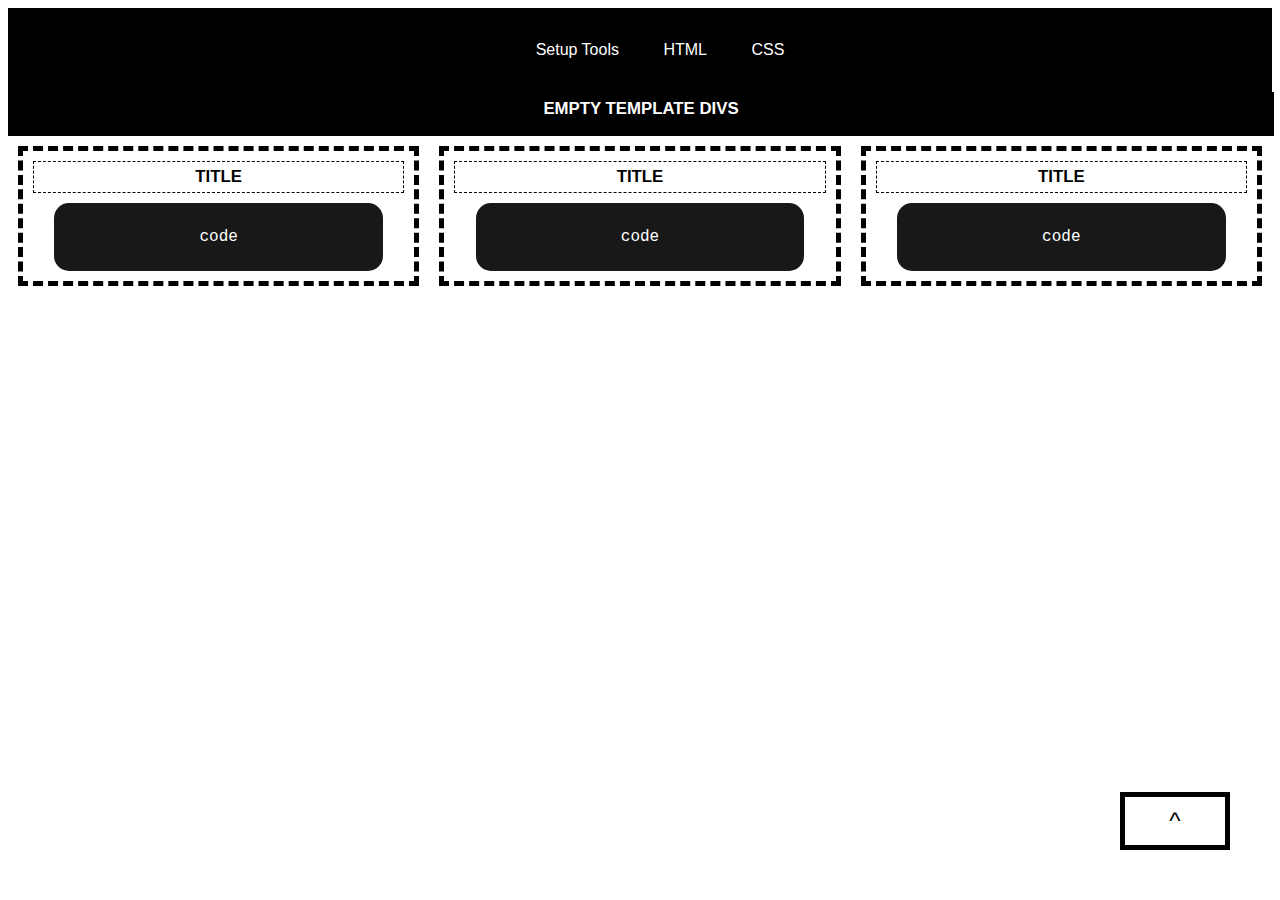
<file: cheatsheet.html>
<!DOCTYPE html>
<html lang="en">
<head>
    <meta charset="UTF-8">
    <meta http-equiv="X-UA-Compatible" content="IE=edge">
    <meta name="viewport" content="width=device-width, initial-scale=1.0">
    <link rel="stylesheet" href="assets/css/style.css">
    <title>HTML Notes</title>

</head>
<body>

<!-- Nav Menu -->
<nav id="top">
    <ul>
        <li><a href="setup.html">Setup Tools</a></li>
        

        <div class="dropdown">
            <li><a href="html.html">HTML</a></li>
            <div class="dropdown-content">
                <li><a href="html.html#terminal">Terminal/Git</a></li>
                <li><a href="tags.html">Semantic Tags</a></li>

            </div>
        </div>
        
        <div class="dropdown">
            <li><a href="css.html">CSS</a></li>
                <div class="dropdown-content">
                    <a href="css.html#attributes">Target Attributes</a>
                    <a href="css.html#display">Display</a>
                    <a href="css.html#box">The Box Model</a>
                    <a href="css.html#units">Units</a>
                    <a href="css.html#positioning">Positioning</a>
                    <a href="css.html#media-queries">Media Queries</a>
                </div>
            </div>
        
    </ul>
</nav>

    
<!-- Back to Top Button -->
    <div class="fixed">
        <a href="#top">^</a>
    </div>

<!-- CONTENT HERE -->
 
<!--Generic DIVS  -->
 <div class="title ">
    <h2 id="id">EMPTY TEMPLATE DIVS</h2> 
</div>

<div class="container">
    <div class="item">
        <h2>TITLE</h2>
            <code>
                code
            </code>
    </div>
    <div class="item">
        <h2>TITLE</h2>
            <code>
                code
            </code>
    </div>
    <div class="item">
        <h2>TITLE</h2>
            <code>
                code
            </code>
    </div>

    
</div>
</div>



     </body>
</html>
</file>
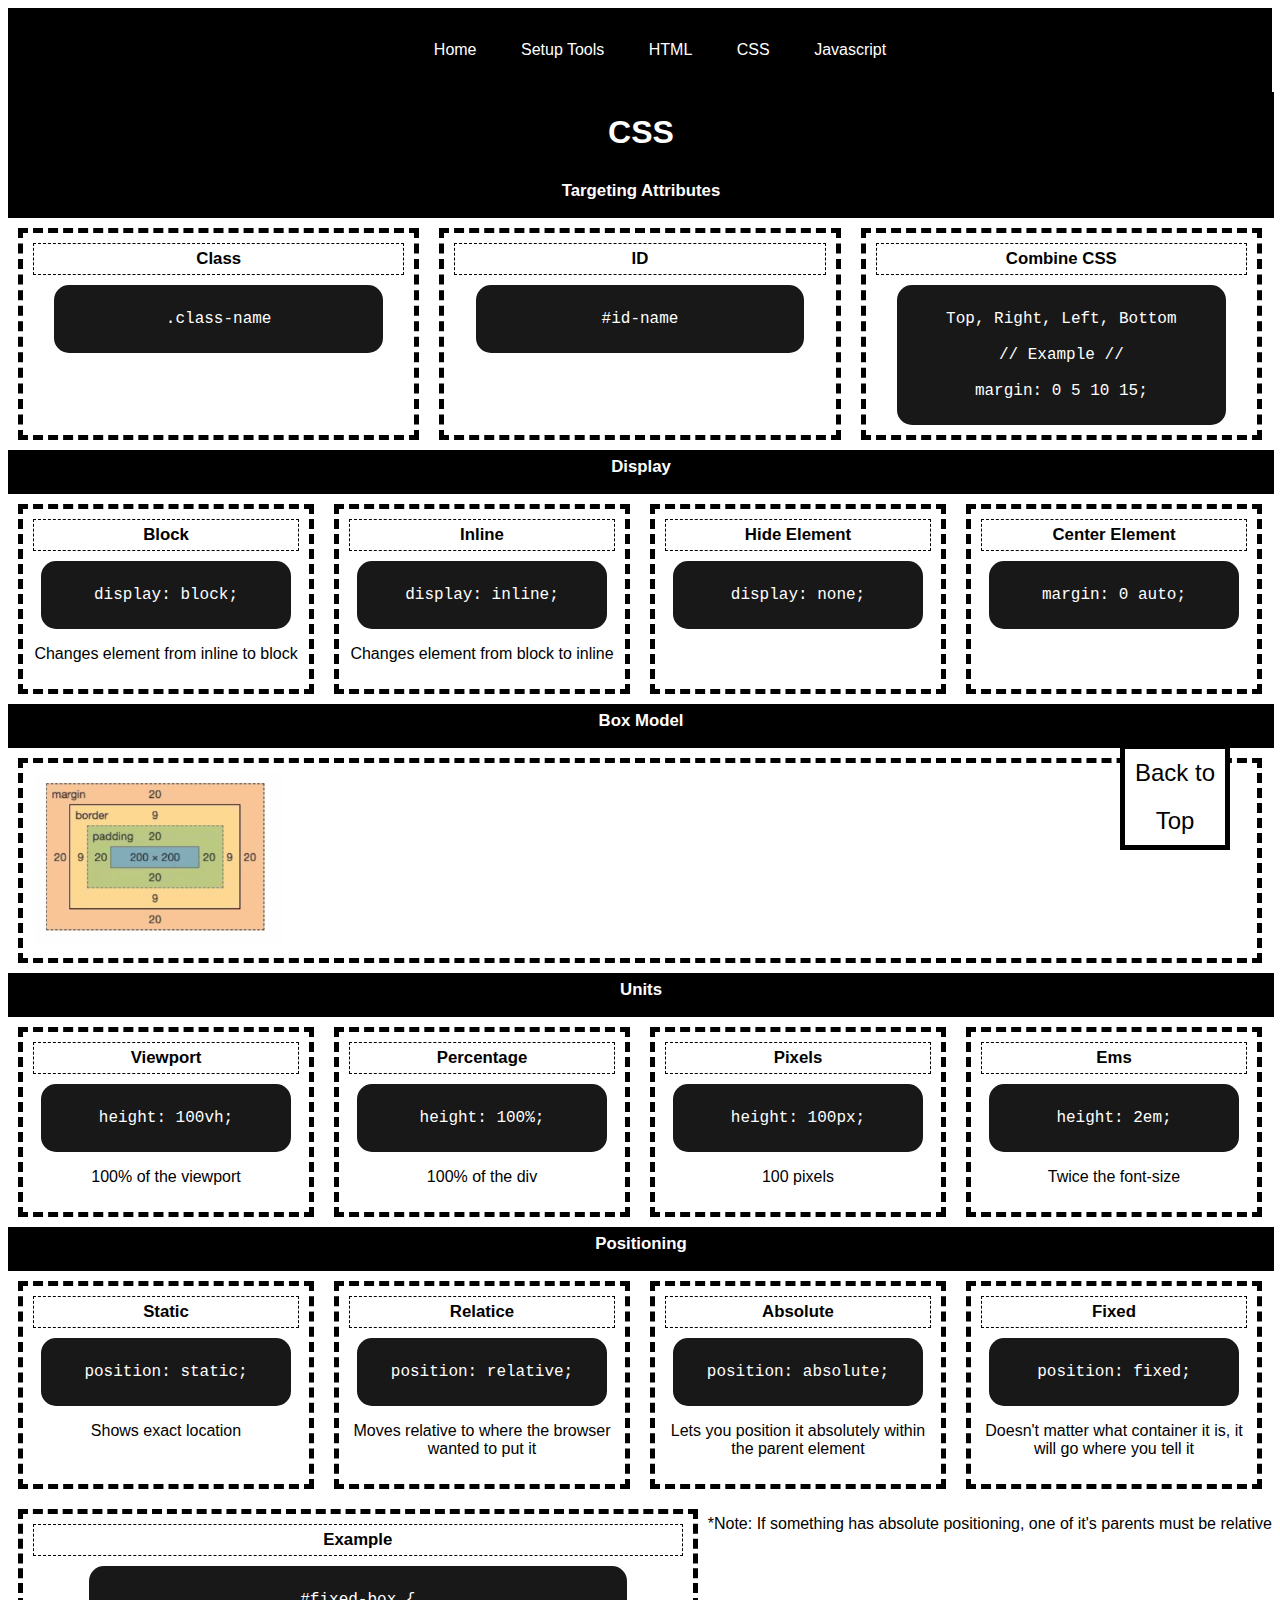
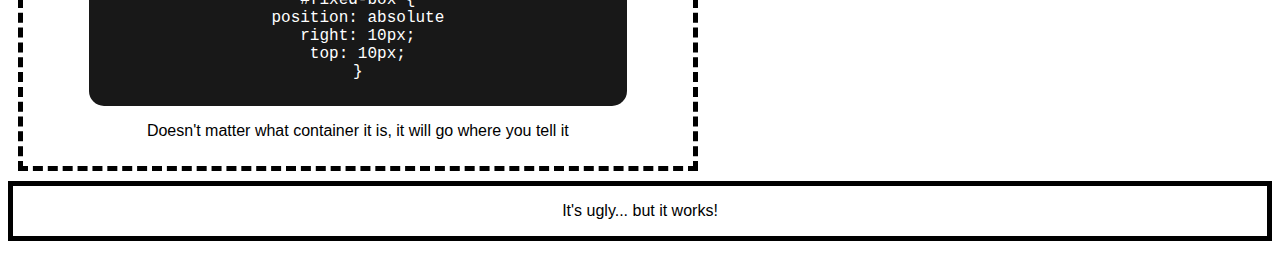
<file: css.html>
<!DOCTYPE html>
<html lang="en">
<head>
    <meta charset="UTF-8">
    <meta http-equiv="X-UA-Compatible" content="IE=edge">
    <meta name="viewport" content="width=device-width, initial-scale=1.0">
    <link rel="stylesheet" href="assets/css/style.css">
    <title>HTML Notes</title>

</head>
<body>

 <!-- Nav Menu -->
<nav id="top">
    <ul>
        <li><a href="index.html">Home</a></li>
        <li><a href="setup.html">Setup Tools</a></li>
        
        <div class="dropdown">
            <li><a href="html.html">HTML</a></li>
                <div class="dropdown-content">
                    <li><a href="html.html#terminal">Terminal/Git</a></li>
                    <li><a href="tags.html">Semantic Tags</a></li>
                </div>
        </div>
        <div class="dropdown">
            <li><a href="css.html">CSS</a></li>
                <div class="dropdown-content">
                    <a href="css.html#attributes">Target Attributes</a><br>
                    <a href="css.html#display">Display</a><br>
                    <a href="css.html#box">The Box Model</a><br>
                    <a href="css.html#units">Units</a><br>
                    <a href="css.html#positioning">Positioning</a><br>
                    <a href="css.html#media-queries">Media Queries</a><br>
                </div>
        </div>

        <div class="dropdown">
            <li><a href="javascript.html">Javascript</a></li>

        </div>
    </ul>
</nav>

    
<!-- Back to Top Button -->
<div class="fixed">
    <a href="#top">Back to <br> Top</a>
</div>


    <!-- CSS -->
    
    <div class="title">
        <h1 >CSS</h1>
    </div>
    
        <div class="title">
            <h2 id="attributes">Targeting Attributes</h2> 
        </div>
            
        <div class="container">
                <div class="item">
                    <h2>Class</h2>
                        <code>
                            .class-name
                        </code>
                </div>
                <div class="item">
                    <h2>ID</h2>
                        <code>
                            #id-name
                        </code>
                </div>
                <div class="item">
                    <h2>Combine CSS</h2>
                        <code>
                            Top, Right, Left, Bottom <br><br>

                            // Example //<br><br>

                            margin: 0 5 10 15;
            
                        </code>
                </div>
            </div>
    
            <div class="title">
                <h2 id="display">Display</h2> 
            </div>
            <div class="container">
                <div class="item">
                    <h2>Block</h2>
                        <code>
                            display: block;
                        </code>
                        <p>
                            Changes element from inline to block
                        </p>
                </div>
                <div class="item">
                    <h2>Inline</h2>
                        <code>
                            display: inline;
                        </code>
                        <p>
                            Changes element from block to inline
                        </p>
                </div>

                <div class="item">
                    <h2>Hide Element</h2>
                        <code>
                            display: none;
                        </code>
                </div>

                <div class="item">
                    <h2>Center Element</h2>
                        <code>
                            margin: 0 auto;
                        </code>
                        
                </div>
                
            </div>



        <div class="title ">
            <h2  id="box">Box Model</h2>
        </div>
      <div class="container">
          <div class="item">
              <img src="./assets/images/boxmodel.png" alt="boxmodel" style="width: 250px;">
          </div>
        </div>

      </div>
       
      
      <div class="title ">
        <h2 id="id">Units</h2> 
    </div>

    <div class="container">
        <div class="item">
            <h2>Viewport</h2>
                <code>
                    height: 100vh;
                </code>
                <p>100% of the viewport</p>
        </div>
        <div class="item">
            <h2>Percentage</h2>
                <code>
                    height: 100%;
                </code>
                <p>100% of the div</p>
        </div>
        <div class="item">
            <h2>Pixels</h2>
                <code>
                    height: 100px;
                </code>
                <p>100 pixels</p>
        </div>
        <div class="item">
            <h2>Ems</h2>
                <code>
                    height: 2em;
                </code>
                <p>Twice the font-size</p>
        </div>
        </div>


        <div class="title " id="positioning">
            <h2>Positioning </h2> 
        </div>
    
        <div class="container">
            <div class="item">
                <h2>Static</h2>
                    <code>
                        position: static;
                    </code>
                    <p>Shows exact location</p>
            </div>

            <div class="item">
                <h2>Relatice</h2>
                    <code>
                        position: relative;
                    </code>
                    <p>Moves relative to where the browser wanted to put it</p>
            </div>
            <div class="item">
                <h2>Absolute</h2>
                    <code>
                        position: absolute;
                    </code>
                    <p>Lets you position it absolutely within the parent element</p>
            </div>
            <div class="item">
                <h2>Fixed</h2>
                    <code>
                        position: fixed;
                    </code>
                    <p>Doesn't matter what container it is, it will go where you tell it</p>
            </div>
            <div class="item">
                <h2>Example</h2>
                    <code>
                        #fixed-box { <br>
                            position: absolute <br>
                            right: 10px; <br>
                            top: 10px; <br>
                        }
                    </code>
                    <p>Doesn't matter what container it is, it will go where you tell it</p>
            </div>
            <p>*Note: If something has absolute positioning, one of it's parents must be relative</p>
            </div>



        
            <footer>
                <p>It's ugly... but it works!</p>
            </footer>
  
            
           
     </body>
</html>
</file>
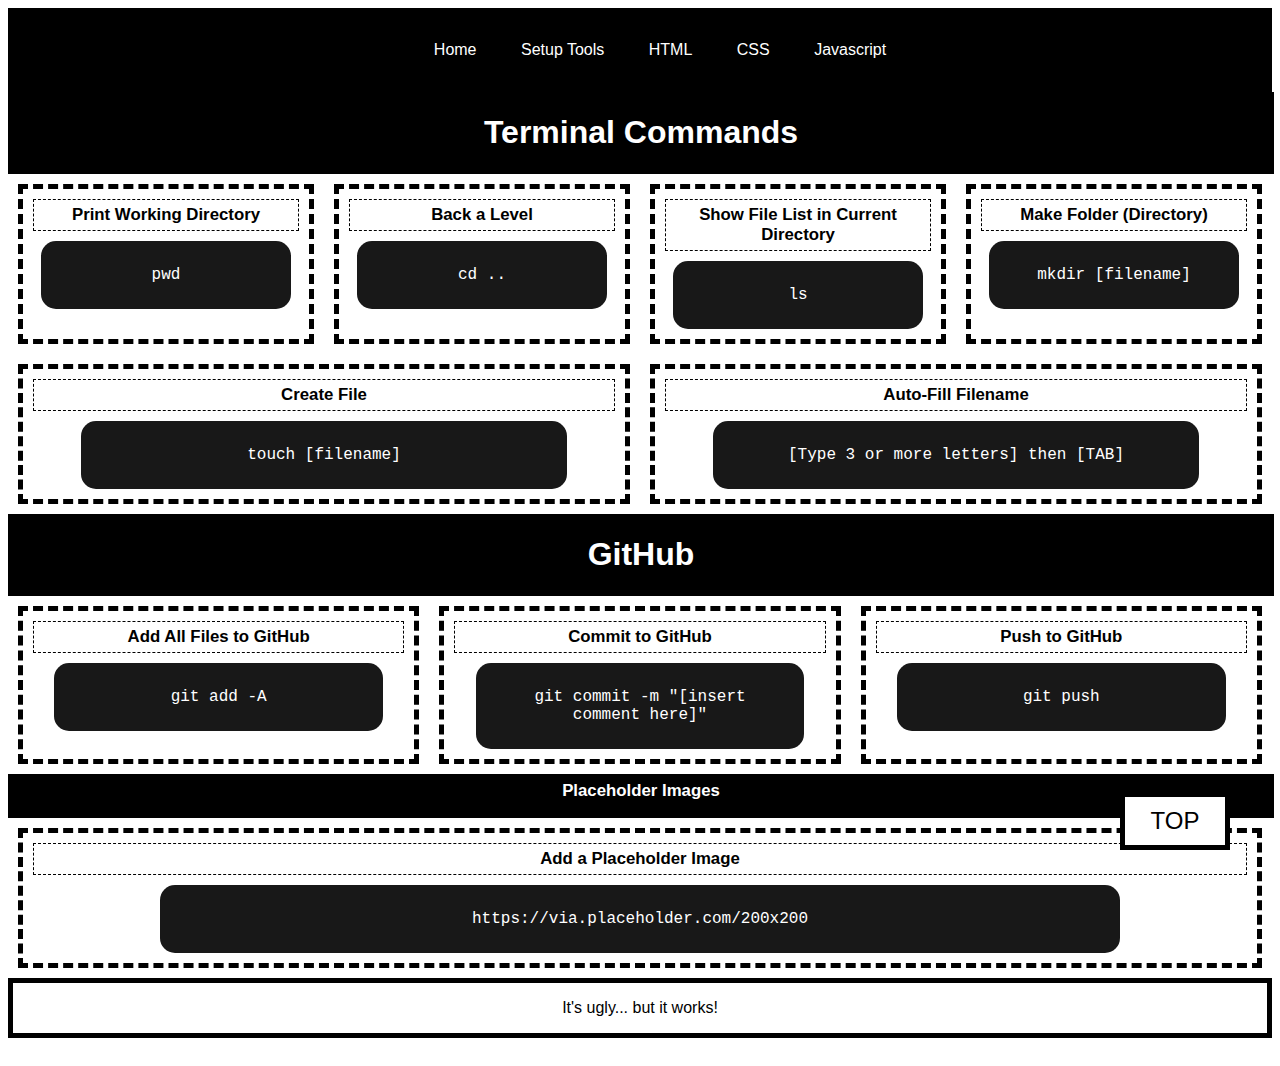
<file: html.html>
<!DOCTYPE html>
<html lang="en">
<head>
    <meta charset="UTF-8">
    <meta http-equiv="X-UA-Compatible" content="IE=edge">
    <meta name="viewport" content="width=device-width, initial-scale=1.0">
    <link rel="stylesheet" href="assets/css/style.css">
    <title>HTML & GitHub</title>



</head>
<body>

<!-- Nav Menu -->
<nav id="top">
    <ul>
        <li><a href="index.html">Home</a></li>
        <li><a href="setup.html">Setup Tools</a></li>
        
        <div class="dropdown">
            <li><a href="html.html">HTML</a></li>
                <div class="dropdown-content">
                    <li><a href="html.html#terminal">Terminal/Git</a></li>
                    <li><a href="tags.html">Semantic Tags</a></li>
                </div>
        </div>
        <div class="dropdown">
            <li><a href="css.html">CSS</a></li>
                <div class="dropdown-content">
                    <a href="css.html#attributes">Target Attributes</a><br>
                    <a href="css.html#display">Display</a><br>
                    <a href="css.html#box">The Box Model</a><br>
                    <a href="css.html#units">Units</a><br>
                    <a href="css.html#positioning">Positioning</a><br>
                    <a href="css.html#media-queries">Media Queries</a><br>
                </div>
        </div>

        <div class="dropdown">
            <li><a href="javascript.html">Javascript</a></li>

        </div>
    </ul>
</nav>
<!-- Back to Top Button -->
<div class="fixed">
    <a href="#top">TOP</a>
</div>

     <!-- Terminal Commands -->
     <div class="title">
        <h1 id="terminal">Terminal Commands</h1>
    </div>
    
    
        <div class="container">
            <div class="item">
                <h2>Print Working Directory</h2>
                    <code>
                        pwd
                    </code>
            </div>
            <div class="item">
                <h2>Back a Level</h2>
                    <code>
                        cd ..
                    </code>
            </div>
            <div class="item">
                <h2>Show File List in Current Directory</h2>
                    <code>
                        ls
                    </code>
            </div>
            <div class="item">
                <h2>Make Folder (Directory)</h2>
                    <code>
                        mkdir [filename]
                    </code>
            </div>
            <div class="item">
                <h2>Create File</h2>
                    <code>
                        touch [filename]
                    </code>
            </div>
            <div class="item">
                <h2>Auto-Fill Filename</h2>
                    <code>
                        [Type 3 or more letters] then [TAB]
                    </code>
            </div>


        </div>

        <!-- GitHub -->
        <div class="title">
            <h1 id="git">GitHub</h1>
        </div>

        <div class="container">
            <div class="item">
                <h2>Add All Files to GitHub</h2>
                    <code>
                        git add -A
                    </code>
            </div>
            <div class="item">
                <h2>Commit to GitHub</h2>
                    <code>
                        git commit -m "[insert comment here]"
                    </code>
            </div>
            <div class="item">
                <h2>Push to GitHub</h2>
                    <code>
                        git push
                    </code>
            </div>
        </div>
        

        <div class="title ">
            <h2 id="id">Placeholder Images</h2> 
        </div>
        
        <div class="container">
            <div class="item">
                <h2>Add a Placeholder Image</h2>
                    <code>
                        https://via.placeholder.com/200x200
                    </code>
                    
            </div> </div>
           

            <footer>
                <p>It's ugly... but it works!</p>
            </footer>
</body>
</html>
</file>
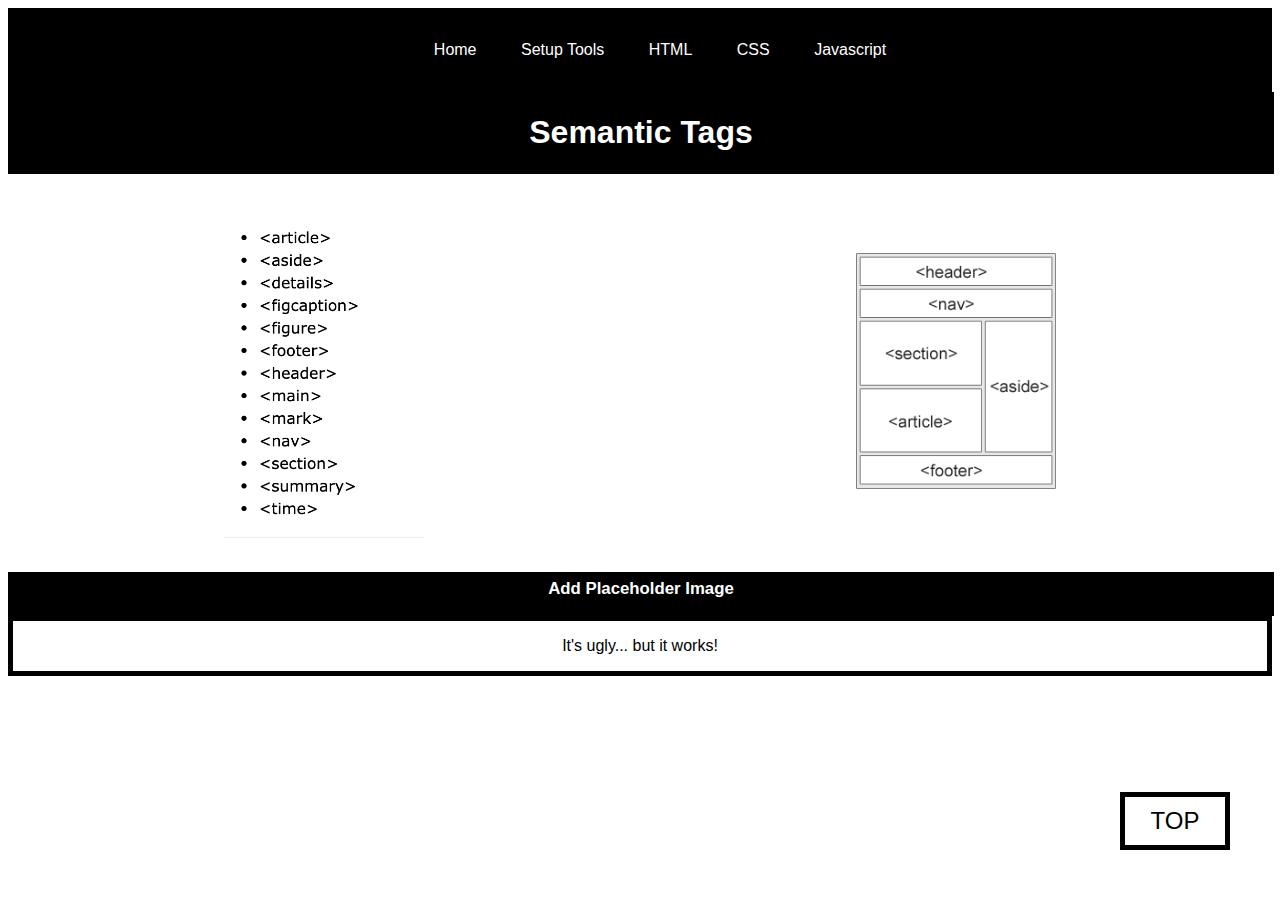
<file: tags.html>
<!DOCTYPE html>
<html lang="en">
<head>
    <meta charset="UTF-8">
    <meta http-equiv="X-UA-Compatible" content="IE=edge">
    <meta name="viewport" content="width=device-width, initial-scale=1.0">
    <link rel="stylesheet" href="assets/css/style.css">
    <title>Semantic Tags</title>

</head>
<body>

<!-- Nav Menu -->
<!-- Nav Menu -->
<nav id="top">
    <ul>
        <li><a href="index.html">Home</a></li>
        <li><a href="setup.html">Setup Tools</a></li>
        
        <div class="dropdown">
            <li><a href="html.html">HTML</a></li>
                <div class="dropdown-content">
                    <li><a href="html.html#terminal">Terminal/Git</a></li>
                    <li><a href="tags.html">Semantic Tags</a></li>
                </div>
        </div>
        <div class="dropdown">
            <li><a href="css.html">CSS</a></li>
                <div class="dropdown-content">
                    <a href="css.html#attributes">Target Attributes</a><br>
                    <a href="css.html#display">Display</a><br>
                    <a href="css.html#box">The Box Model</a><br>
                    <a href="css.html#units">Units</a><br>
                    <a href="css.html#positioning">Positioning</a><br>
                    <a href="css.html#media-queries">Media Queries</a><br>
                </div>
        </div>

        <div class="dropdown">
            <li><a href="javascript.html">Javascript</a></li>

        </div>
    </ul>
</nav>
    
<!-- Back to Top Button -->
    <div class="fixed">
        <a href="#top">TOP</a>
    </div>


   <!-- Semantic Tags -->

   <div class="title">
    <h1 id="tags">Semantic Tags</h1>
</div>


<div class="container-2">
<div class="item-2">
    <img src="assets/images/tags.png" alt="tags">
</div>
<div class="item-2">
    <img src="assets/images/semantic-tags.gif" alt="tags">
</div>
</div>


<div class="title">
    <h2>Add Placeholder Image</h2>
</div> 


</div>

<footer>
    <p>It's ugly... but it works!</p>
</footer>

     </body>
</html>
</file>
<file: assets/css/style.css>
* {
    font-family: Arial, Helvetica, sans-serif;
}

body {
    padding-bottom: 20px;
}

nav{
    background-color: black;
    padding: 10px;
    text-align: center;

}
.index-menu {
    position: fixed;
    top: 300px;
    width: 100%;
    text-align: center;
}
.dropdown {
    position: relative;
    display: inline-block;
    
  }
  
  .dropdown-content {
    display: none;
    position: absolute;
    background-color: black;
    min-width: 160px;
    box-shadow: 0px 8px 16px 0px rgba(0,0,0,0.2);
    padding: 12px 16px;
    z-index: 1;
    
    
  }
  
  .dropdown:hover .dropdown-content {
    display: block;
  }

li {
    display: inline;
    margin: 10px;
    padding: 10px;
    
    

}

a {
    color: white;
    text-decoration: none;
    line-height: 2em;
}

h1 {
    text-align: center;
    color: white;
    background-color: black;

}
h2 {
    text-align: center;
    font-size: 105%;
    padding: 5px;
    display: block;
    margin: 0px auto;
    margin-bottom: 10px;
    border: 1px dashed black;
}

p {
    display: block;
    text-align: center;
}

code {
    text-align: center;
    display: block;
    padding: 25px;
    background-color: rgb(24, 24, 24);
    color: white;
    margin: 0 auto;
    width: fit-content;
    border-radius: 15px;
    font-family: 'Courier New', Courier, monospace;
    width: 75%;
}

code:hover {
    background-color: #333;
}

.container {
    display: flex;
    flex-direction: row;
    flex-wrap: wrap;
    
}

.item {
    border: 5px dashed black;
    padding: 10px;
    margin: 10px;
    flex: 1 250px;
}

.fixed {
  position: fixed;
  bottom: 50px;
  right: 50px;
  width: 100px;
  text-align: center;
  border: 5px solid black;
  background-color: white;
}

.fixed a {
    color: black;
    font-size: 24px;
    
    
}

.container-2 {
    display: flex;
    flex-direction: row;
    flex-wrap: wrap;
    justify-content: space-around;
    align-items: center;
}

.container-2 img {
    width: 200px;
}

.item-2 {
    padding: 10px;
    margin: 10px;
    /* flex: 1 250px; */
}

.title {
    width: 100%;
    background-color: black;
    color: white;
    padding: 25px, 0px, 25px, 0px;
    border: 1px dashed black;
}

.subtitle {
    
    background-color: rgb(160, 160, 160);
    color: black;
    font-family: Arial, Helvetica, sans-serif;
}



footer {
    border: 5px solid black;
    
}
</file>
